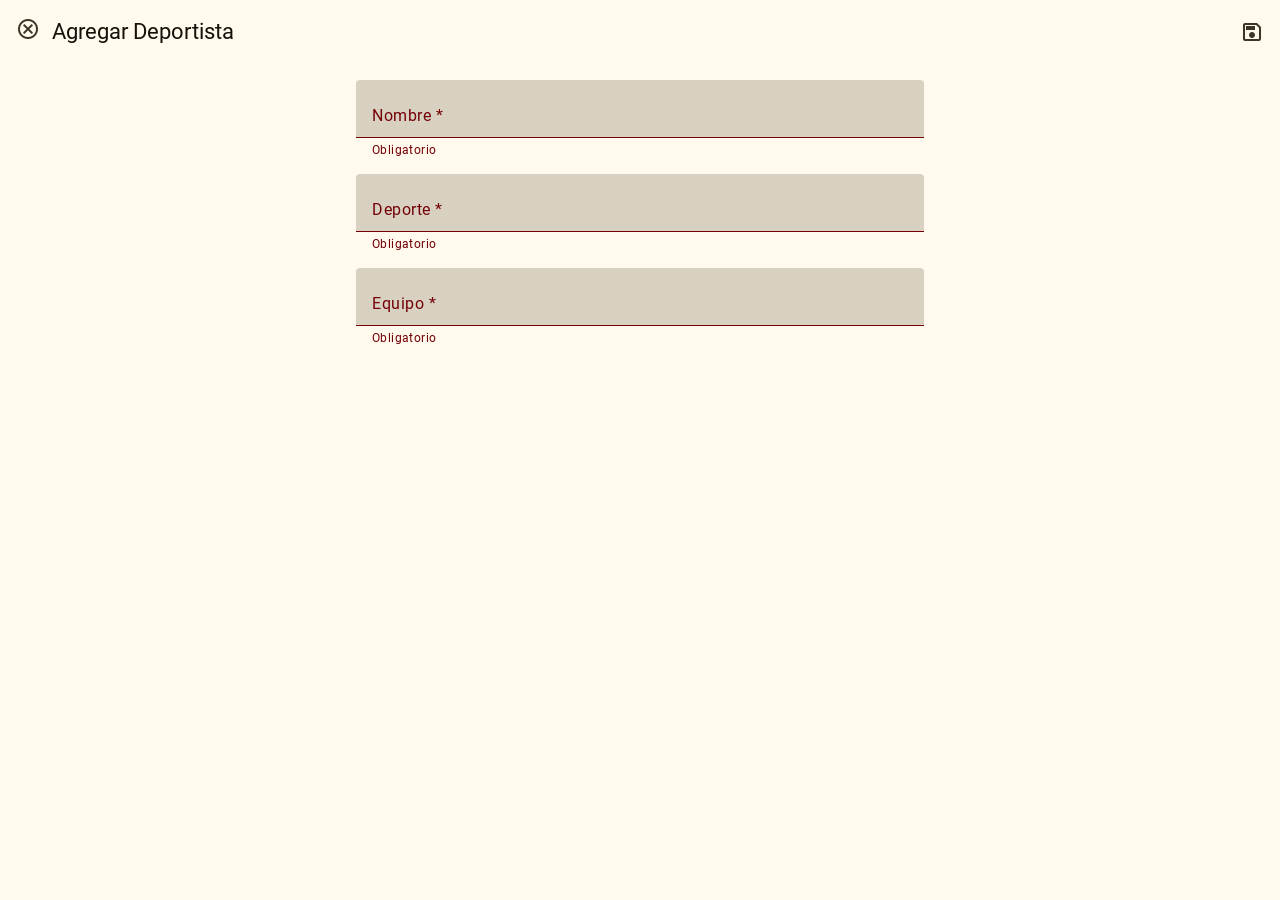
<file: agrega.html>
<!doctype html>
<html lang="es" class="light dark">
  <head>
    <meta charset="UTF-8" />

    <title>Agregar Deportista</title>

    <meta name="description" content="Agregar deportista" />

    <meta name="viewport" content="width=device-width" />
    <meta name="theme-color" content="#fffbfe" />

    <link rel="icon" sizes="32x32" href="favicon.ico" />
    <link rel="manifest" href="site.webmanifest" />

    <script type="module" src="js/lib/registraServiceWorker.js"></script>
    <script type="module" src="js/lib/manejaErrores.js"></script>

    <script src="ungap/custom-elements.js"></script>
    <script type="module" src="js/lib/custom/md-app-bar.js"></script>

    <link rel="stylesheet" href="css/estilos.css" />
    <link rel="stylesheet" href="css/transicion_pestanas.css" />
    <link rel="stylesheet" href="css/md-filled-text-field.css" />
    <link rel="stylesheet" href="css/material-symbols-outlined.css" />
    <link rel="stylesheet" href="css/md-standard-icon-button.css" />
  </head>

  <body>
    <form id="formulario" novalidate>
      <md-app-bar adicional="tab">
        <a
          class="md-standard-icon-button"
          slot="navigation"
          title="Cancelar"
          href="index.html"
        >
          <span class="material-symbols-outlined">cancel</span>
        </a>

        <h1>Agregar Deportista</h1>

        <button
          type="submit"
          class="md-standard-icon-button"
          title="Guardar"
          slot="action"
        >
          <span class="material-symbols-outlined">save</span>
        </button>
      </md-app-bar>

      <section>
        <!-- NOMBRE -->
        <p>
          <label class="md-filled-text-field">
            <input name="nombre" required placeholder="Nombre*" />

            <span>Nombre *</span>

            <small id="supportingNombre">Obligatorio</small>
          </label>
        </p>

        <!-- DEPORTE -->
        <p>
          <label class="md-filled-text-field">
            <input name="deporte" required placeholder="Deporte*" />

            <span>Deporte *</span>

            <small id="supportingDeporte">Obligatorio</small>
          </label>
        </p>

        <!-- EQUIPO -->
        <p>
          <label class="md-filled-text-field">
            <input name="equipo" required placeholder="Equipo*" />

            <span>Equipo *</span>

            <small id="supportingEquipo">Obligatorio</small>
          </label>
        </p>
      </section>
    </form>

    <script type="module">
      import { muestraTextoDeAyuda } from "./js/lib/muestraTextoDeAyuda.js";
      import { deportistaAgrega } from "./js/deportistaAgrega.js";

      formulario.nombre.addEventListener("input", copiaMensajes);
      formulario.deporte.addEventListener("input", copiaMensajes);
      formulario.equipo.addEventListener("input", copiaMensajes);

      formulario.addEventListener("submit", deportistaAgrega);

      function copiaMensajes() {
        muestraTextoDeAyuda(formulario.nombre, supportingNombre, "Obligatorio");
        muestraTextoDeAyuda(
          formulario.deporte,
          supportingDeporte,
          "Obligatorio",
        );
        muestraTextoDeAyuda(formulario.equipo, supportingEquipo, "Obligatorio");
      }
    </script>
  </body>
</html>
</file>
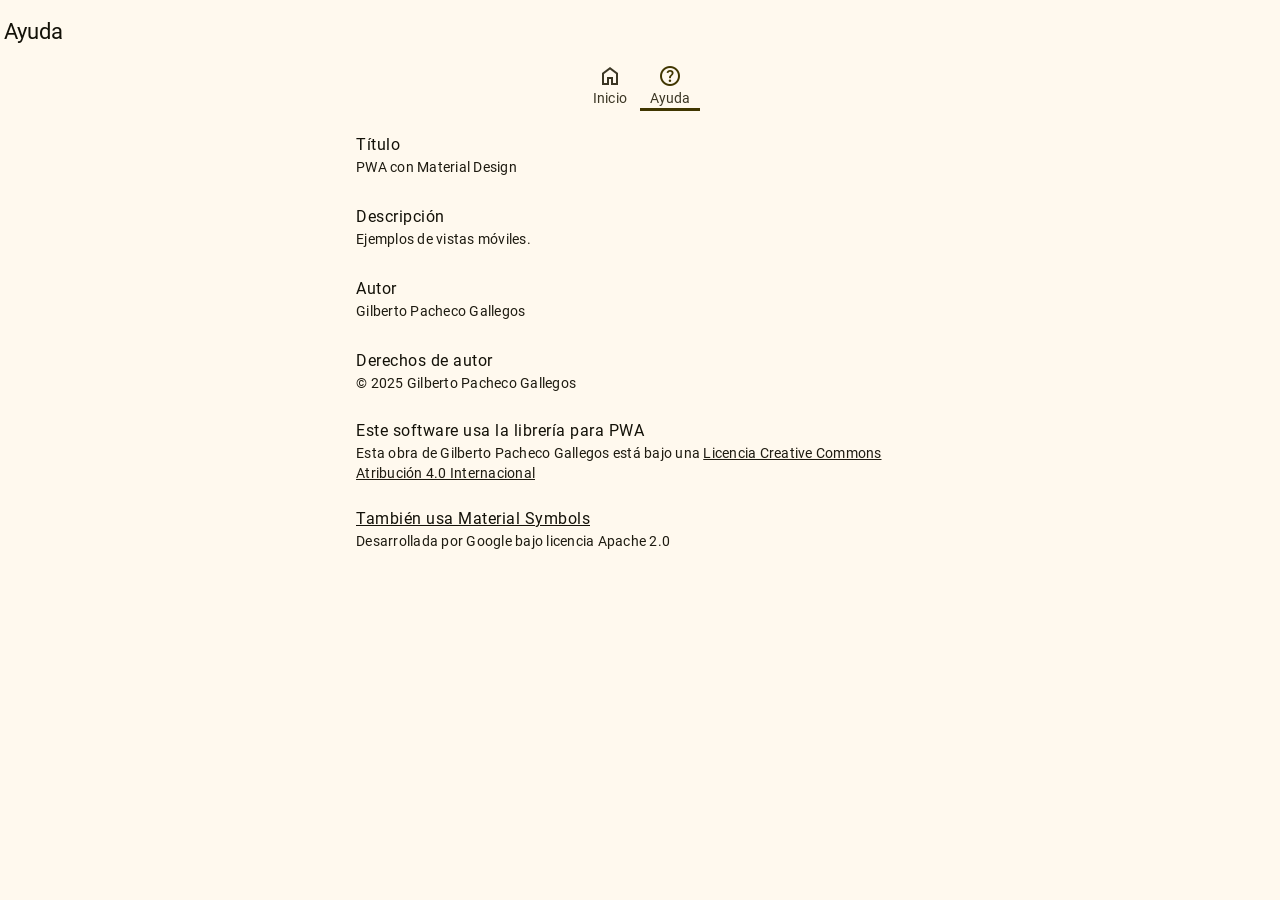
<file: ayuda.html>
<!DOCTYPE html>
<html lang="es" class="light dark">

<head>

 <meta charset="UTF-8">
 <title>Ayuda - PWA con Formulario</title>

 <script type="module" src="js/lib/registraServiceWorker.js"></script>

 <meta name="viewport" content="width=device-width">
 <meta name="theme-color" content="#fffbfe">
 <link rel="icon" sizes="32x32" href="favicon.ico">
 <link rel="manifest" href="site.webmanifest">
 <script src="ungap/custom-elements.js"></script>

 <script type="module" src="js/lib/custom/md-app-bar.js"></script>
 <script type="module" src="js/nav-tab-fixed.js"></script>

 <link rel="stylesheet" href="css/estilos.css">
 <link rel="stylesheet" href="css/transicion_pestanas.css">
 <link rel="stylesheet" href="css/md-headline.css">
 <link rel="stylesheet" href="css/md-tab.css">
 <link rel="stylesheet" href="css/material-symbols-outlined.css">
 <link rel="stylesheet" href="css/md-list.css">

</head>

<body>

 <md-app-bar adicional="tab">

  <h1>Ayuda</h1>

 </md-app-bar>

 <nav-tab-fixed id="tab"></nav-tab-fixed>

 <section>

  <ul class="md-list">
   <li class="md-two-line">
    <span class="headline">
     Título
    </span>
    <span class="supporting">
     PWA con Material Design
    </span>
   </li>
   <li class="md-two-line">
    <span class="headline">
     Descripción
    </span>
    <span class="supporting">
     Ejemplos de vistas móviles.
    </span>
   </li>
   <li class="md-two-line">
    <span class="headline">
     Autor
    </span>
    <span class="supporting">
     Gilberto Pacheco Gallegos
    </span>
   </li>
   <li class="md-two-line">
    <span class="headline">
     Derechos de autor
    </span>
    <span class="supporting">
     &copy; 2025 Gilberto Pacheco Gallegos
    </span>
   </li>
   <li class="md-three-line">
    <span class="headline">
     Este software usa la librería para PWA
    </span>
    <span class="supporting">
     Esta obra de Gilberto Pacheco Gallegos está bajo una
     <a target="_blank" rel="license noreferrer"
       href="http://creativecommons.org/licenses/by/4.0/">
      Licencia Creative Commons Atribución 4.0 Internacional</a></span>
   </li>
   <li>
    <a class="md-three-line" target="_blank" rel=”noreferrer”
      href="https://fonts.google.com/icons">
     <span class="headline">
      También usa Material Symbols
     </span>
     <span class="supporting">
      Desarrollada por Google bajo licencia Apache 2.0
     </span>
    </a>
   </li>
  </ul>

 </section>

 <nav-drw></nav-drw>

</body>

</html>
</file>
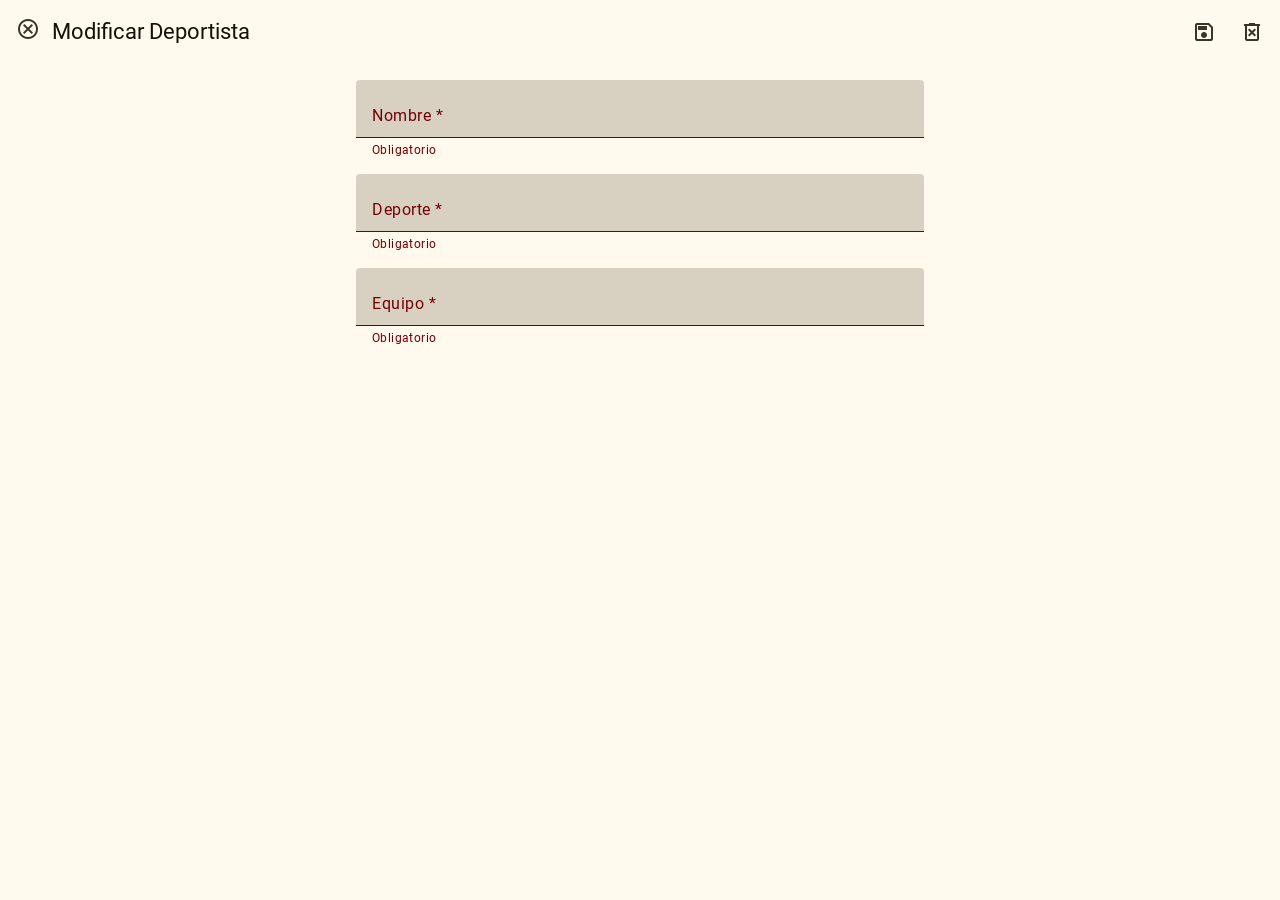
<file: modifica.html>
<!doctype html>
<html lang="es" class="light dark">
  <head>
    <meta charset="UTF-8" />
    <meta name="viewport" content="width=device-width" />

    <title>Modificar Deportista</title>

    <meta name="description" content="Modificar deportista" />

    <!-- PWA -->
    <script type="module" src="js/lib/registraServiceWorker.js"></script>
    <script type="module" src="js/lib/manejaErrores.js"></script>

    <meta name="theme-color" content="#fffbfe" />
    <link rel="icon" sizes="32x32" href="favicon.ico" />
    <link rel="manifest" href="site.webmanifest" />

    <!-- Polyfill -->
    <script src="ungap/custom-elements.js"></script>

    <!-- Componentes -->
    <script type="module" src="js/lib/custom/md-app-bar.js"></script>

    <!-- Estilos -->
    <link rel="stylesheet" href="css/estilos.css" />
    <link rel="stylesheet" href="css/transicion_pestanas.css" />
    <link rel="stylesheet" href="css/md-filled-text-field.css" />
    <link rel="stylesheet" href="css/material-symbols-outlined.css" />
    <link rel="stylesheet" href="css/md-standard-icon-button.css" />
  </head>

  <body>
    <form id="formulario">
      <md-app-bar adicional="tab">
        <a
          class="md-standard-icon-button"
          slot="navigation"
          title="Cancelar"
          href="index.html"
        >
          <span class="material-symbols-outlined">cancel</span>
        </a>

        <h1>Modificar Deportista</h1>

        <button
          type="submit"
          class="md-standard-icon-button"
          title="Guardar"
          slot="action"
        >
          <span class="material-symbols-outlined">save</span>
        </button>

        <button
          id="botonEliminar"
          type="button"
          class="md-standard-icon-button"
          title="Eliminar"
          slot="action"
        >
          <span class="material-symbols-outlined">delete_forever</span>
        </button>
      </md-app-bar>

      <section>
        <!-- NOMBRE -->
        <p>
          <label class="md-filled-text-field">
            <input name="nombre" required placeholder="Nombre*" />

            <span>Nombre *</span>

            <small id="supportingNombre">Obligatorio</small>
          </label>
        </p>

        <!-- DEPORTE -->
        <p>
          <label class="md-filled-text-field">
            <input name="deporte" required placeholder="Deporte*" />

            <span>Deporte *</span>

            <small id="supportingDeporte">Obligatorio</small>
          </label>
        </p>

        <!-- EQUIPO -->
        <p>
          <label class="md-filled-text-field">
            <input name="equipo" required placeholder="Equipo*" />

            <span>Equipo *</span>

            <small id="supportingEquipo">Obligatorio</small>
          </label>
        </p>
      </section>
    </form>

    <script type="module">
      import { validaEntidadObligatoria } from "./js/lib/validaEntidadObligatoria.js";
      import { muestraObjeto } from "./js/lib/muestraObjeto.js";

      import { deportistaBusca } from "./js/deportistaBusca.js";
      import { deportistaElimina } from "./js/deportistaElimina.js";
      import { deportistaModifica } from "./js/deportistaModifica.js";

      const params = new URL(location.href).searchParams;
      const id = params.get("id");

      descargaDatos();

      async function descargaDatos() {
        if (id !== null && id !== "") {
          let modelo = await deportistaBusca(id);

          modelo = validaEntidadObligatoria("Deportista", modelo);

          muestraObjeto(document, {
            nombre: { value: modelo.DEP_NOMBRE },
            deporte: { value: modelo.DEP_DEPORTE },
            equipo: { value: modelo.DEP_EQUIPO },
          });

          formulario.addEventListener("submit", (event) =>
            deportistaModifica(event, id),
          );

          botonEliminar.addEventListener("click", () => deportistaElimina(id));
        }
      }
    </script>
  </body>
</html>
</file>
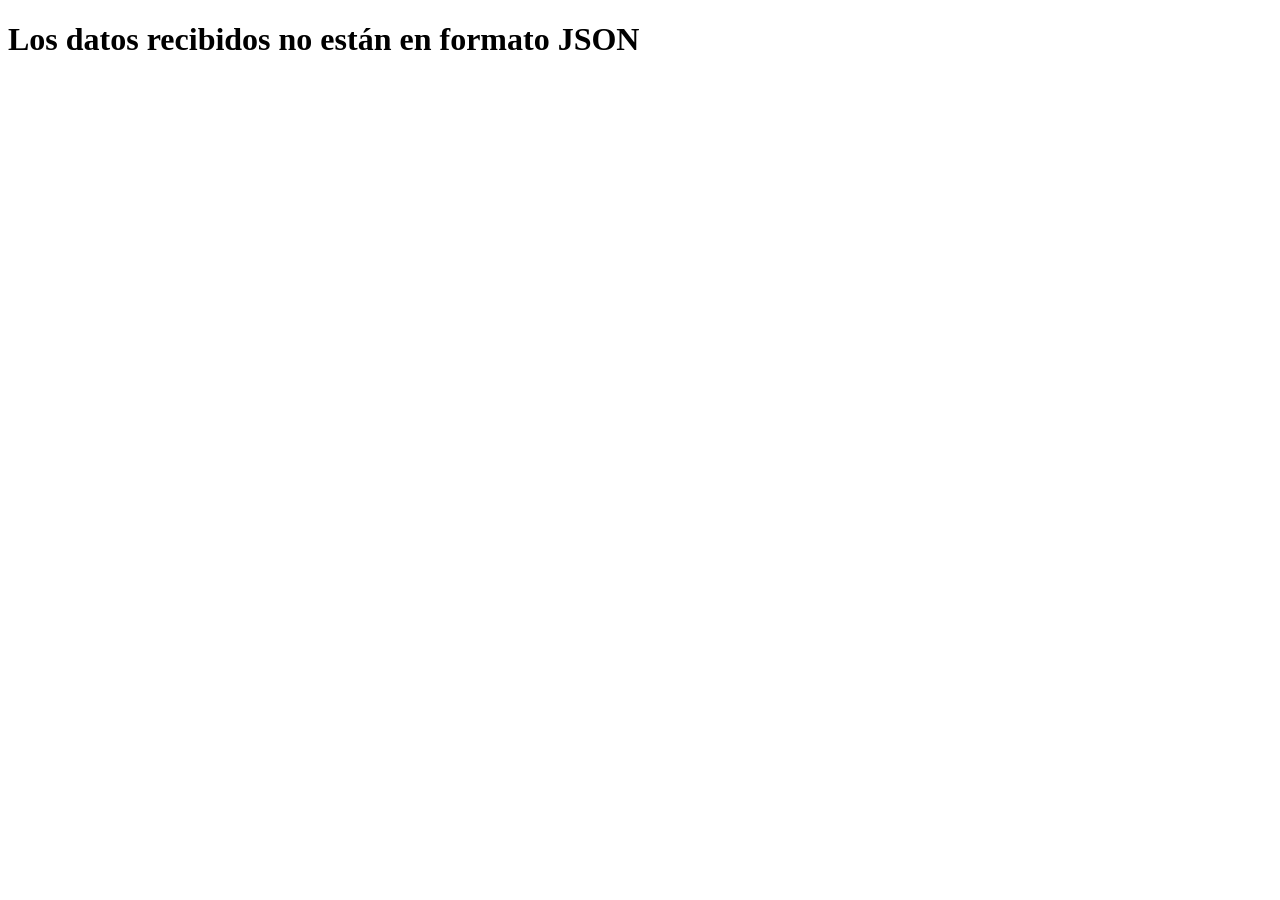
<file: errors/datosnojson.html>
<!DOCTYPE html>
<html lang="es">

<head>

 <meta charset="UTF-8">
 <meta name="viewport" content="width=device-width">

 <title>Los datos recibidos no están en formato JSON</title>

</head>

<body>

 <h1>Los datos recibidos no están en formato JSON</h1>

</body>

</html>
</file>
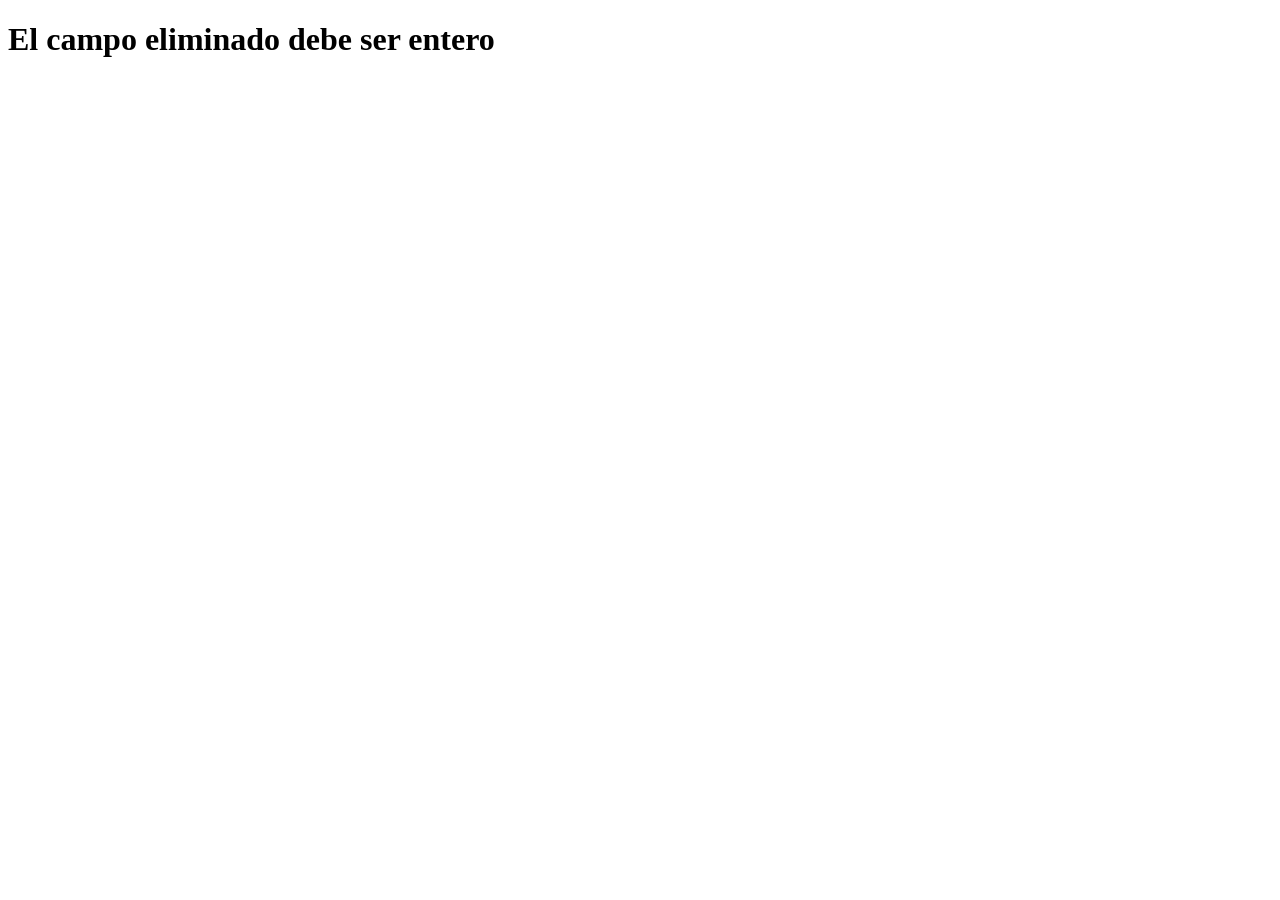
<file: errors/eliminadoincorrecto.html>
<!DOCTYPE html>
<html lang="es">

<head>

 <meta charset="UTF-8">
 <meta name="viewport" content="width=device-width">

 <title>El campo eliminado debe ser entero</title>

<body>

 <h1>El campo eliminado debe ser entero</h1>

</body>

</html>
</file>
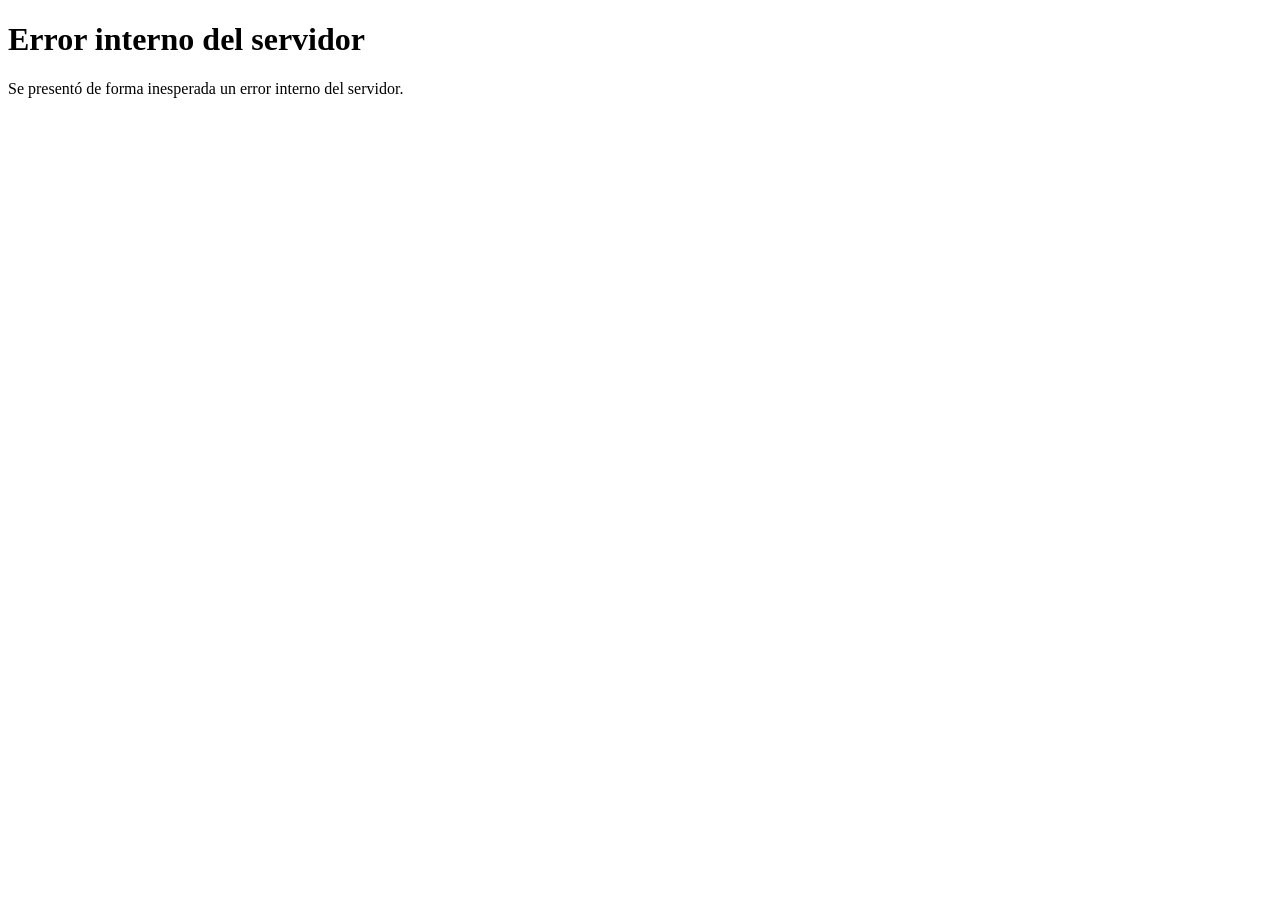
<file: errors/errorinterno.html>
<!DOCTYPE html>
<html lang="es">

<head>

 <meta charset="UTF-8">
 <meta name="viewport" content="width=device-width">

 <title>Error interno del servidor</title>

</head>

<body>

 <h1>Error interno del servidor</h1>

 <p>Se presentó de forma inesperada un error interno del servidor.</p>

</body>

</html>
</file>
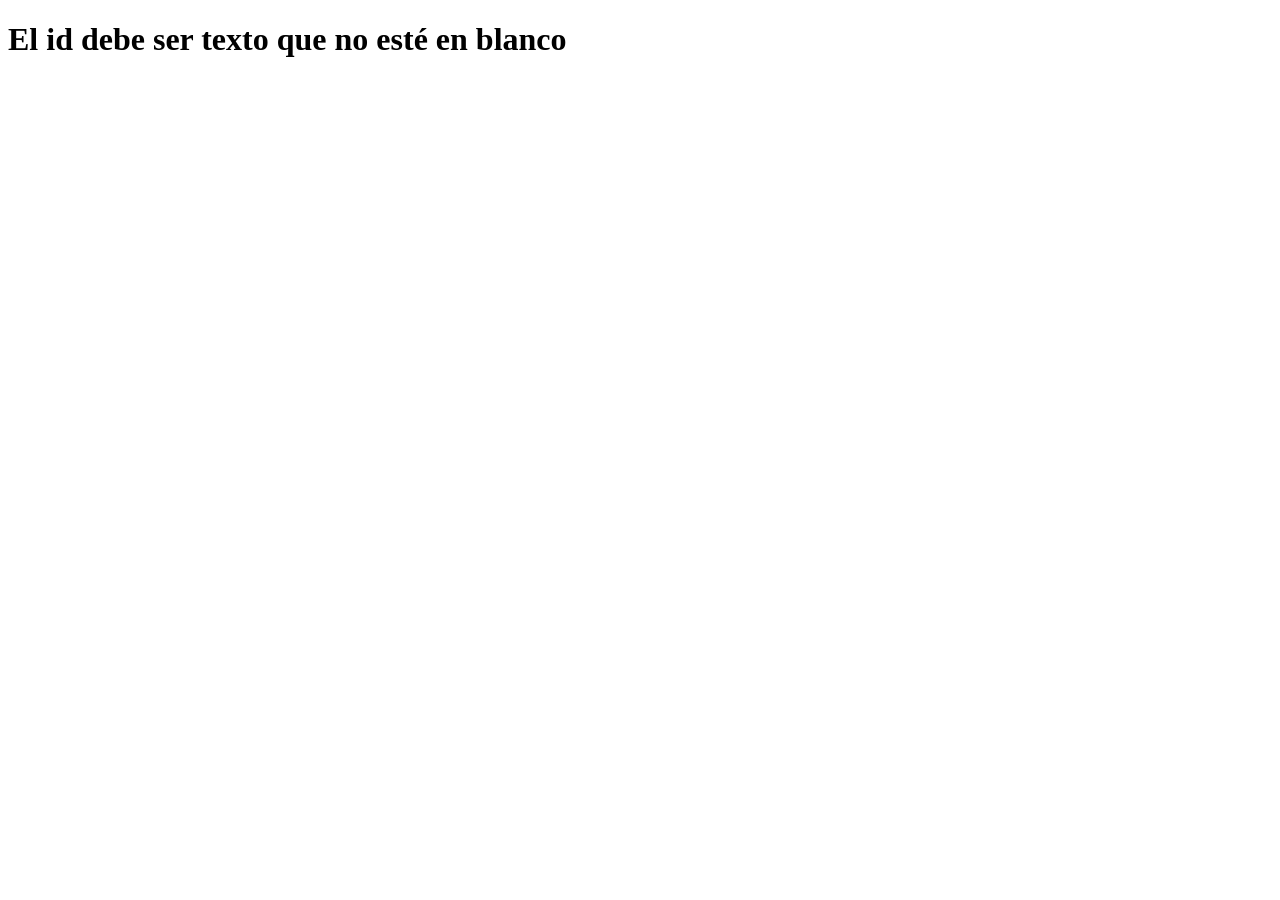
<file: errors/idincorrecto.html>
<!DOCTYPE html>
<html lang="es">

<head>

 <meta charset="UTF-8">
 <meta name="viewport" content="width=device-width">

 <title>El id debe ser texto que no esté en blanco</title>

<body>

 <h1>El id debe ser texto que no esté en blanco</h1>

</body>

</html>
</file>
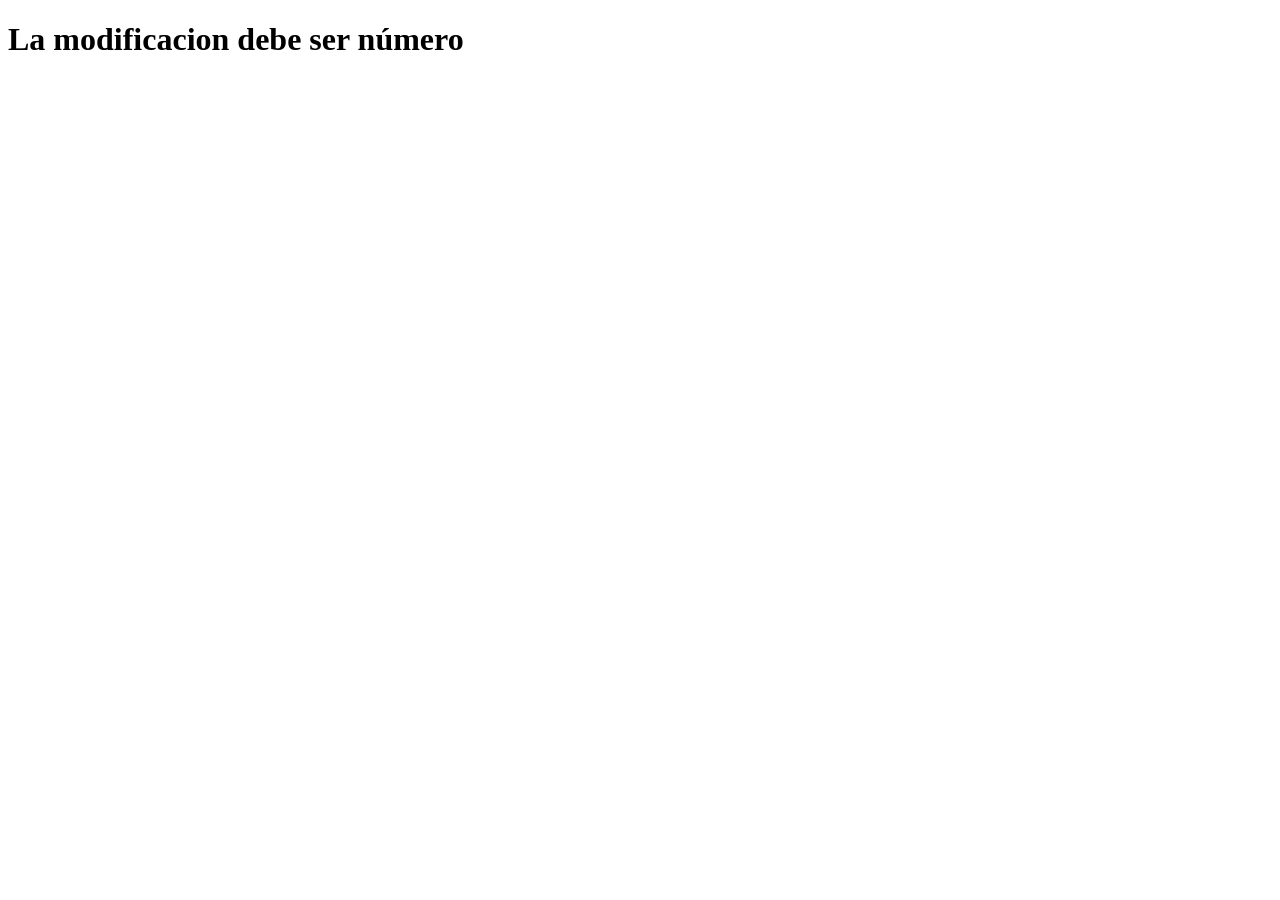
<file: errors/modificacionincorrecta.html>
<!DOCTYPE html>
<html lang="es">

<head>

 <meta charset="UTF-8">
 <meta name="viewport" content="width=device-width">

 <title>La modificacion debe ser número</title>

<body>

 <h1>La modificacion debe ser número</h1>

</body>

</html>
</file>
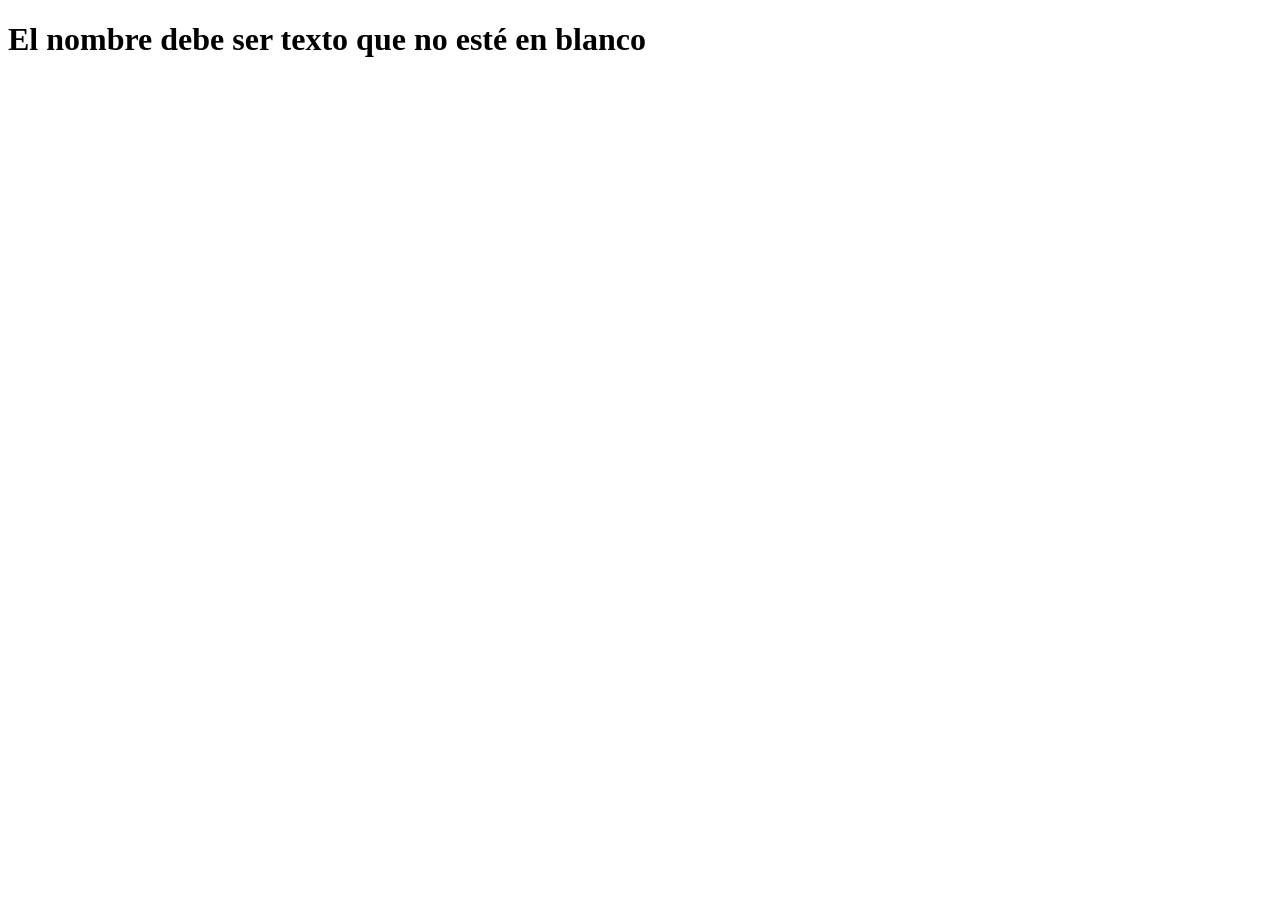
<file: errors/nombreincorrecto.html>
<!DOCTYPE html>
<html lang="es">

<head>

 <meta charset="UTF-8">
 <meta name="viewport" content="width=device-width">

 <title>El nombre debe ser texto que no esté en blanco</title>

<body>

 <h1>El nombre debe ser texto que no esté en blanco</h1>

</body>

</html>
</file>
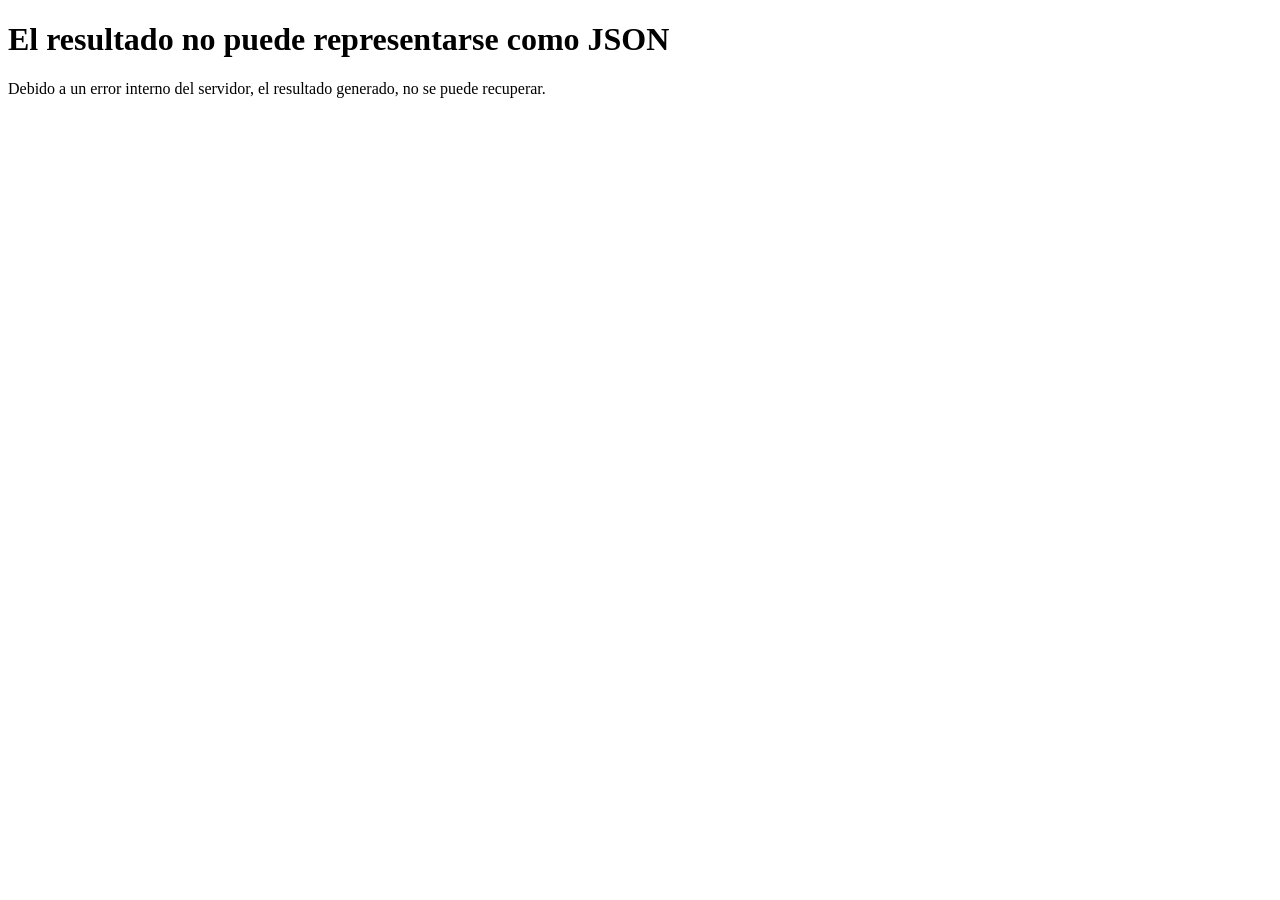
<file: errors/resultadonojson.html>
<!DOCTYPE html>
<html lang="es">

<head>

 <meta charset="UTF-8">
 <meta name="viewport" content="width=device-width">

 <title>El resultado no puede representarse como JSON</title>

</head>

<body>

 <h1>El resultado no puede representarse como JSON</h1>

 <p>
  Debido a un error interno del servidor, el resultado generado, no se puede
  recuperar.
 </p>

</body>

</html>
</file>
<file: css/estilos.css>
/* Definiciones para Material Design 3  */
@import url(baseline.css);
/* Fonts utilizados */
@import url(roboto.css);

html {
 /* Indica los temas del sistema operativo que son soportados. */
 color-scheme: light dark;
 --tabWidth: 3.75rem;
 --anchoNav: 22.5rem;
}

body>section,
form>section {
 max-width: 600px;
 margin-left: auto;
 margin-right: auto;
}

/* Quita un borde rojo que coloca Firefox. */
:-moz-ui-invalid {
 box-shadow: none;
}

body {
 margin: 0;
 font-family: var(--md-sys-typescale-body-large-font);
 font-weight: var(--md-sys-typescale-body-large-weight);
 font-size: var(--md-sys-typescale-body-large-size);
 font-style: var(--md-sys-typescale-body-large-font-style);
 letter-spacing: var(--md-sys-typescale-body-large-tracking);
 line-height: var(--md-sys-typescale-body-large-line-height);
 text-transform: var(--md-sys-typescale-body-large-text-transform);
 text-decoration: var(--md-sys-typescale-body-large-text-decoration);
 color: var(--md-sys-color-on-background);
 background-color: var(--md-sys-color-background);
 /* Las siguientes líneas Evita los cambios de apariencia al cargar estilos y
 + custom elements, que son conocidos como Flash Of Unstyled Content (fouc). */
 opacity: 0;
 animation-name: fouc;
 animation-fill-mode: forwards;
 animation-duration: 1.5s;
}

@keyframes fouc {
 to {
  opacity: 1;
 }
}

html {
 --Font: -apple-system, BlinkMacSystemFont, roboto, sans-serif;
 --colIntIos: white;
 --colIntIosOnBk: #2acc2a;
 --colIntIosOnBkFc: #1bbb1b;
 --colIntIosOffBk: #dbdbdb;
 --colIntIosOffBkFc: #BDBDBD;
 /* Plain typeface */
 --md-ref-typeface-plain: var(--Font);
 /* Brand typeface */
 --md-ref-typeface-brand: var(--Font);
 --md-sys-typescale-label-large-weight-prominent:
  var(--md-ref-typeface-weight-bold);
 --md-box_shadow_level4:
  0 var(--md-sys-elevation-level4) var(--md-sys-elevation-level4) var(--md-sys-color-shadow);
 --md-box_shadow_level3:
  0 var(--md-sys-elevation-level3) var(--md-sys-elevation-level3) var(--md-sys-color-shadow);
 --md-box_shadow_level2:
  0 var(--md-sys-elevation-level2) var(--md-sys-elevation-level2) var(--md-sys-color-shadow);
 --md-box_shadow_level1:
  0 var(--md-sys-elevation-level1) var(--md-sys-elevation-level1) var(--md-sys-color-shadow);
 --md-box_shadow_level0: none;
 --iconSize: 1.5rem;
 --avatarSize: 2.5rem;
 --imageSize: 3.5rem;
 --videoWidth: 7.125rem;
 --videoHeight: 4rem;
 --scroll-headline-duracion: 2s;
 --md-sys-state-focus-indicator-outer-offset: 0.125rem;
 --md-sys-state-focus-indicator-thickness: 0.1875rem;
 /* Pressed state layer opacity */
 --state-pressed-transparency-percentage: 84%;
 /* Focus state layer opacity */
 --state-focus-transparency-percentage: 88%;
 /* Hover state layer opacity */
 --state-hover-transparency-percentage: 92%;
}

p {
 margin: 1rem;
}

a {
 color: var(--md-sys-color-on-background);
}

@media (prefers-color-scheme: light) {
 html {
  --md-riple-color: #00000020;
 }
}

@media (prefers-color-scheme: dark) {
 html {
  --md-riple-color: #ffffff40;
 }
}

@keyframes md-ripple {

 from {
  background-size: 100%;
 }

 to {
  background-size: 15000%;
 }

}

@keyframes salePorLaIzquierda {
 to {
  translate: -100vw 0;
 }
}

@keyframes entraPorLaDerecha {
 from {
  translate: 100vw 0;
 }
}
</file>
<file: css/transicion_pestanas.css>
@view-transition {
 navigation: auto;
}

#headline {
 view-transition-name: encabezado;
}

main {
 view-transition-name: contenido;
}

::view-transition-group(encabezado) {
 animation-duration: var(--md-sys-motion-duration-1000);
}

::view-transition-group(contenido) {
 animation-duration: var(--md-sys-motion-duration-1000);
}

html::view-transition-old(encabezado) {
 animation-name: salePorLaIzquierda;
}

html::view-transition-new(encabezado) {
 animation-name: entraPorLaDerecha;
}

html::view-transition-old(contenido) {
 animation-name: salePorLaIzquierda;
}

html::view-transition-new(contenido) {
 animation-duration: var(--md-sys-motion-duration-700);
 animation-name: entraPorLaDerecha;
}
</file>
<file: css/md-filled-text-field.css>
.md-filled-text-field {
 position: relative;
 overflow: hidden;
 display: flex;
 flex-direction: column;
 align-items: stretch;
 padding-top: calc(0.5rem + var(--md-sys-typescale-body-small-line-height));
 border-top-left-radius: var(--md-sys-shape-corner-extra-small-top-top-left);
 border-top-right-radius: var(--md-sys-shape-corner-extra-small-top-top-right);
 overflow: hidden;
}

/* container */
.md-filled-text-field::before {
 content: "";
 position: absolute;
 z-index: -2;
 top: 0;
 right: 0;
 left: 0;
 bottom: 0;
 background-color: var(--md-sys-color-surface-container-highest);
}

/* state layer */
.md-filled-text-field::after {
 content: "";
 position: absolute;
 z-index: -1;
 top: 0;
 right: 0;
 left: 0;
 bottom: 0;
 background-color: transparent;
}

.md-filled-text-field span,
.md-filled-text-field label {
 position: absolute;
 top: 0.5rem;
 left: 1rem;
 right: 1rem;
 display: block;
 transform: translateY(1rem);
 transition-property: transform;
 transition-duration: var(--md-sys-motion-duration-300);
 white-space: nowrap;
 text-overflow: ellipsis;
 overflow: hidden;
 color: var(--md-sys-color-on-surface-variant);
 font-family: var(--md-sys-typescale-body-large-font);
 font-weight: var(--md-sys-typescale-body-large-weight);
 font-size: var(--md-sys-typescale-body-large-size);
 font-style: var(--md-sys-typescale-body-large-font-style);
 letter-spacing: var(--md-sys-typescale-body-large-tracking);
 line-height: var(--md-sys-typescale-body-large-line-height);
 text-transform: var(--md-sys-typescale-body-large-text-transform);
 text-decoration: var(--md-sys-typescale-body-large-text-decoration);
}

.md-filled-text-field :not(:placeholder-shown)+span,
.md-filled-text-field :not(:placeholder-shown)+label,
.md-filled-text-field .populated+span,
.md-filled-text-field .populated+label,
.md-filled-text-field:focus-within span,
.md-filled-text-field:focus-within label,
.md-filled-text-field.float span,
.md-filled-text-field.float label {
 transform: translateY(0);
 font-family: var(--md-sys-typescale-body-small-font);
 font-weight: var(--md-sys-typescale-body-small-weight);
 font-size: var(--md-sys-typescale-body-small-size);
 font-style: var(--md-sys-typescale-body-small-font-style);
 letter-spacing: var(--md-sys-typescale-body-small-tracking);
 line-height: var(--md-sys-typescale-body-small-line-height);
 text-transform: var(--md-sys-typescale-body-small-text-transform);
 text-decoration: var(--md-sys-typescale-body-small-text-decoration);
}

.md-filled-text-field :not(label, span, small) {
 position: relative;
 caret-color: var(--md-sys-color-primary);
 min-height: 2rem;
 box-sizing: border-box;
 padding-left: 1rem;
 padding-bottom: 0.5rem;
 padding-right: 1rem;
 border: none;
 resize: none;
 color: var(--md-sys-color-on-surface);
 font-family: var(--md-sys-typescale-body-large-font);
 font-weight: var(--md-sys-typescale-body-large-weight);
 font-size: var(--md-sys-typescale-body-large-size);
 font-style: var(--md-sys-typescale-body-large-font-style);
 letter-spacing: var(--md-sys-typescale-body-large-tracking);
 line-height: var(--md-sys-typescale-body-large-line-height);
 text-transform: var(--md-sys-typescale-body-large-text-transform);
 text-decoration: var(--md-sys-typescale-body-large-text-decoration);
 background-color: transparent;
 outline: none;
 border-bottom-width: 0.0625rem;
 border-bottom-style: solid;
 border-bottom-color: var(--md-sys-color-on-surface-variant);
}

.md-filled-text-field ::placeholder {
 color: transparent;
}

.md-filled-text-field small {
 display: block;
 color: var(--md-sys-color-on-surface-variant);
 background-color: var(--md-sys-color-background);
 font-family: var(--md-sys-typescale-body-small-font);
 font-weight: var(--md-sys-typescale-body-small-weight);
 font-size: var(--md-sys-typescale-body-small-size);
 font-style: var(--md-sys-typescale-body-small-font-style);
 letter-spacing: var(--md-sys-typescale-body-small-tracking);
 line-height: var(--md-sys-typescale-body-small-line-height);
 text-transform: var(--md-sys-typescale-body-small-text-transform);
 text-decoration: var(--md-sys-typescale-body-small-text-decoration);
 padding: 0.25rem 1rem 0 1rem;
 white-space: nowrap;
 text-overflow: ellipsis;
 overflow: hidden;
}

.md-filled-text-field:hover span,
.md-filled-text-field:hover label {
 color: var(--md-sys-color-on-surface-variant);
}

.md-filled-text-field:hover :not(label, span, small) {
 padding-bottom: 0.5rem;
 border-bottom-width: 0.0625rem;
 border-bottom-color: var(--md-sys-color-on-surface);
}

.md-filled-text-field:hover::after {
 background-color: var(--md-sys-color-on-surface);
 opacity: var(--md-sys-state-hover-state-layer-opacity);
}

.md-filled-text-field:hover small {
 color: var(--md-sys-color-on-surface-variant);
}

.md-filled-text-field:focus-within span,
.md-filled-text-field:focus-within label {
 color: var(--md-sys-color-primary);
}

.md-filled-text-field :focus {
 color: var(--md-sys-color-on-surface);
 outline: none;
 padding-bottom: 0.4375rem;
 border-bottom-width: 0.125rem;
 border-bottom-color: var(--md-sys-color-primary);
}

.md-filled-text-field:hover :focus {
 padding-bottom: 0.4375rem;
 border-bottom-width: 0.125rem;
}

.md-filled-text-field:focus-within small {
 color: var(--md-sys-color-on-surface-variant);
}

.md-filled-text-field :invalid {
 color: var(--md-sys-color-on-surface);
 border-bottom-color: var(--md-sys-color-error);
}

.md-filled-text-field :invalid+span,
.md-filled-text-field :invalid+label {
 color: var(--md-sys-color-error);
}

.md-filled-text-field :invalid~small,
.md-filled-text-field:hover :invalid~small,
.md-filled-text-field:focus-within .input-text:invalid~small {
 color: var(--md-sys-color-error);
}

.md-filled-text-field :invalid:focus {
 caret-color: var(--md-sys-color-error);
 border-bottom-color: var(--md-sys-color-error);
}

.md-filled-text-field:hover :invalid {
 color: var(--md-sys-color-on-surface);
 border-bottom-color: var(--md-sys-color-error);
}
</file>
<file: css/material-symbols-outlined.css>
@font-face {
 font-family: 'Material Symbols Outlined';
 font-style: normal;
 src:
  url(../fonts/MaterialSymbolsOutlined[FILL\,GRAD\,opsz\,wght].woff2) format('woff2'),
  url(../fonts/MaterialSymbolsOutlined[FILL\,GRAD\,opsz\,wght].ttf) format('truetype');
}

.material-symbols-outlined {
 font-family: 'Material Symbols Outlined';
 font-weight: normal;
 font-style: normal;
 font-size: 1.5rem;
 width: 1.5rem;
 height: 1.5rem;
 /* Preferred icon size */
 display: inline-block;
 line-height: 1;
 text-transform: none;
 letter-spacing: normal;
 word-wrap: normal;
 white-space: nowrap;
 direction: ltr;
}
</file>
<file: css/md-standard-icon-button.css>
.md-standard-icon-button {
 position: relative;
 display: inline-block;
 border: none;
 padding: 0.25rem;
 background-color: transparent;
 text-decoration: none;
 border-radius: 50%;
 overflow: hidden;
}

.md-standard-icon-button[hidden] {
 display: none;
}

/* state layer */
.md-standard-icon-button::after {
 content: "";
 position: absolute;
 top: 0.25rem;
 right: 0.25rem;
 left: 0.25rem;
 bottom: 0.25rem;
 border-radius: 50%;
}

.md-standard-icon-button span {
 position: relative;
 padding: 0.5rem;
 color: var(--md-sys-color-on-surface-variant);
 font-size: 1.5rem;
 width: 1.5rem;
 height: 1.5rem;
}

.md-standard-icon-button.avatar span {
 padding: 0.3125rem;
 font-size: 1.875rem;
 width: 1.875rem;
 height: 1.875rem;
}

.md-standard-icon-button:hover::after {
 background-color: var(--md-sys-color-on-surface-variant);
 opacity: var(--md-sys-state-hover-state-layer-opacity);
}

.md-standard-icon-button:hover span {
 color: var(--md-sys-color-on-surface-variant);
}

.md-standard-icon-button:focus {
 outline: none;
}

.md-standard-icon-button:focus::after {
 background-color: var(--md-sys-color-on-surface-variant);
 opacity: var(--md-sys-state-focus-state-layer-opacity);
}

.md-standard-icon-button:focus span {
 color: var(--md-sys-color-on-surface-variant);
}

.md-standard-icon-button:active {
 background-position: center;
 background-image:
  radial-gradient(circle, var(--md-riple-color) 1%, transparent 1%);
 background-size: 100%;
 animation-name: md-ripple;
 animation-duration: var(--md-sys-motion-duration-500);
}

.md-standard-icon-button:active::after {
 background-color: var(--md-sys-color-on-surface-variant);
 opacity: var(--md-sys-state-pressed-state-layer-opacity);
}

.md-standard-icon-button:active span {
 -color: var(--md-sys-color-on-surface-variant);
}

.md-standard-icon-button:disabled::after {
 background-color: transparent !important;
 opacity: 1;
}

.md-standard-icon-button:disabled span {
 color: var(--md-sys-color-on-surface) !important;
 opacity: 0.38;
}

.md-standard-icon-button:disabled:active {
 background-image: none;
 animation-name: none;
 animation-duration: unset;
}
</file>
<file: css/md-headline.css>
.md-headline {
 box-sizing: border-box;
 margin: 0;
 color: var(--md-sys-color-on-surface);
 background-color: var(--md-sys-color-surface);
 transition-property: color;
 transition-duration: var(--md-sys-motion-duration-1000);
 transition-timing-function: ease-in;
}

.md-headline.scroll-adicional {
 color: var(--md-sys-color-surface-container-low);
 background-color: var(--md-sys-color-surface-container-low);
}

.md-headline.scroll {
 color: var(--md-sys-color-surface);
}

.md-headline.headline-small {
 padding: 0 1rem 1.5rem 1rem;
}

.md-headline.headline-medium {
 padding: 0 1rem 1.75rem 1rem;
}

md-app-bar.centered~.md-headline {
 text-align: center;
}

md-app-bar[headline] h1 {
 opacity: 0;
 transition-property: opacity;
 transition-duration: var(--md-sys-motion-duration-1000);
}

md-app-bar[headline].scroll h1 {
 opacity: 1;
 transition-timing-function: ease-in;
}
</file>
<file: css/md-tab.css>
.md-tab {
 display: flex;
 background-color: transparent;
 align-items: stretch;
 flex-wrap: nowrap;
 overflow-x: auto;
 position: sticky;
 z-index: 1;
}

.md-tab.fixed {
 justify-content: center;
}

.md-tab.scrollable {
 padding-left: 2rem;
 gap: 1rem;
}

.md-tab.scroll {
 background-color: var(--md-sys-color-surface-container-low);
}

.md-tab a {
 position: relative;
 display: flex;
 flex-direction: column;
 justify-content: start;
 align-items: center;
 color: var(--md-sys-color-on-surface-variant);
 font-family: var(--md-sys-typescale-title-small-font);
 font-weight: var(--md-sys-typescale-title-small-weight);
 font-size: var(--md-sys-typescale-title-small-size);
 font-style: var(--md-sys-typescale-title-small-font-style);
 letter-spacing: var(--md-sys-typescale-title-small-tracking);
 line-height: var(--md-sys-typescale-title-small-line-height);
 text-transform: var(--md-sys-typescale-title-small-text-transform);
 text-decoration: var(--md-sys-typescale-title-small-text-decoration);
 text-align: center;
 box-sizing: border-box;
 border-bottom: 0.1875rem solid var(--md-sys-color-surface);
}

.md-tab.fixed a {
 flex: 0 0 var(--tabWidth);
}

.md-tab.scrollable a {
 flex: 0 0 auto;
}

.md-tab a.active {
 border-bottom-color: var(--md-sys-color-primary);
}

/* state layer */
.md-tab a::after {
 content: "";
 position: absolute;
 z-index: -1;
 top: 0;
 right: 0;
 left: 0;
 bottom: 0;
 background-color: transparent;
}

.md-tab span {
 font-size: var(--iconSize);
 height: var(--iconSize);
 width: var(--iconSize);
 color: var(--md-sys-color-on-surface-variant);
}

.md-tab .active span {
 color: var(--md-sys-color-primary);
}

.md-tab a:hover {
 color: var(--md-sys-color-on-surface);
}

/* state layer */
.md-tab a:hover::after {
 background-color: var(--md-sys-color-on-surface);
 opacity: var(--md-sys-state-hover-state-layer-opacity);
}

.md-tab a.active:hover {
 color: var(--md-sys-color-primary);
}

/* state layer */
.md-tab a.active:hover::after {
 background-color: var(--md-sys-color-primary);
 opacity: var(--md-sys-state-hover-state-layer-opacity);
}

.md-tab a:hover span {
 color: var(--md-sys-color-on-surface);
}

.md-tab a.active:hover span {
 color: var(--md-sys-color-primary);
}

.md-tab a:focus {
 outline: none;
}

/* state layer */
.md-tab a:focus::after {
 background-color: var(--md-sys-color-on-surface);
 opacity: var(--md-sys-state-focus-state-layer-opacity);
}

/* state layer */
.md-tab a.active:focus::after {
 background-color: var(--md-sys-color-primary);
 opacity: var(--md-sys-state-hover-state-layer-opacity);
}

.md-tab a:active {
 background-position: center;
 background-image:
   radial-gradient(circle, var(--md-riple-color) 1%, transparent 1%);
 background-size: 100%;
 animation-name: md-ripple;
 animation-duration: var(--md-sys-motion-duration-500);
}

/* state layer */
.md-tab a:active::after {
 background-color: var(--md-sys-color-on-surface);
 opacity: var(--md-sys-state-pressed-state-layer-opacity);
}

/* state layer */
.md-tab a.active:active::after {
 background-color: var(--md-sys-color-primary);
 opacity: var(--md-sys-state-pressed-state-layer-opacity);
}
</file>
<file: css/md-list.css>
.md-list {
 margin: 0.5rem 0;
 padding: 0;
 list-style-type: none;
}

.md-list .md-one-line,
.md-list .md-two-line,
.md-list .md-three-line {
 position: relative;
 display: flex;
 box-sizing: border-box;
}

/* container */
.md-list .md-one-line::before,
.md-list .md-two-line::before,
.md-list .md-three-line::before {
 content: "";
 position: absolute;
 z-index: -2;
 top: 0;
 right: 0;
 left: 0;
 bottom: 0;
 background-color: var(--md-sys-color-surface);
}

/* state layer */
.md-list .md-one-line::after,
.md-list .md-two-line::after,
.md-list .md-three-line::after {
 content: "";
 position: absolute;
 z-index: -1;
 top: 0;
 right: 0;
 left: 0;
 bottom: 0;
 background-color: transparent;
}

.md-list .md-one-line {
 align-items: center;
 gap: 1rem;
 min-height: 3.5rem;
 padding: 0.5rem 1.5rem 0.5rem 1rem;
}

.md-list .md-one-line.video,
.md-list .md-two-line.video {
 padding: 0.75rem 1.5rem 0.75rem 0;
}

.md-list .md-two-line,
.md-list .md-three-line {
 flex-flow: column;
}

.md-list .md-two-line {
 justify-content: center;
 min-height: 4.5rem;
 padding: 0.5rem 1.5rem 0.5rem 1rem;
}

.md-list .md-two-line.icon,
.md-list .md-two-line.avatar,
.md-list .md-two-line.image,
.md-list .md-two-line.video,
.md-list .md-three-line.icon,
.md-list .md-three-line.avatar,
.md-list .md-three-line.image,
.md-list .md-three-line.video {
 display: grid;
 column-gap: 1rem;
 row-gap: 0;
 grid-template-areas:
  "img headline"
  "img supporting";
}

.md-list .md-two-line.icon,
.md-list .md-two-line.avatar,
.md-list .md-two-line.image,
.md-list .md-two-line.video {
 align-content: center;
 grid-template-rows: 1fr 1fr;
}

.md-list .md-two-line.icon,
.md-list .md-three-line.icon {
 grid-template-columns: var(--iconSize) 1fr;
}

.md-list .md-two-line.avatar,
.md-list .md-three-line.avatar {
 grid-template-columns: var(--avatarSize) 1fr;
}

.md-list .md-two-line.image,
.md-list .md-three-line.image {
 grid-template-columns: var(--imageSize) 1fr;
}

.md-list .md-two-line.video,
.md-list .md-three-line.video {
 grid-template-columns: var(--videoWidth) 1fr;
}

.md-list .md-three-line {
 align-content: flex-start;
 min-height: 5.5rem;
 padding: 0.75rem 1.5rem 0.75rem 1rem;
}

.md-list .md-three-line.video {
 padding: 0.75rem 1.5rem 0.75rem 0;
}

.md-list .md-three-line.icon,
.md-list .md-three-line.avatar,
.md-list .md-three-line.image,
.md-list .md-three-line.video {
 align-content: start;
 grid-template-rows: var(--md-sys-typescale-label-large-line-height) 1fr;
}

/* state layer */
.md-list .md-one-line:hover::after,
.md-list .md-two-line:hover::after,
.md-list .md-three-line:hover::after {
 background-color: var(--md-sys-color-on-surface);
 opacity: var(--md-sys-state-hover-state-layer-opacity);
}

/* state layer */
.md-list a.md-one-line:focus::after,
.md-list a.md-two-line:focus::after,
.md-list a.md-three-line:focus::after,
.md-list a.md-one-line:focus-visible::after,
.md-list a.md-two-line:focus-visible::after,
.md-list a.md-three-line:focus-visible::after {
 background-color: var(--md-sys-color-on-surface);
 opacity: var(--md-sys-state-focus-state-layer-opacity);
}

.md-list a:focus,
.md-list a:focus-visible {
 outline: none;
}

.md-list a:active {
 background-position: center;
 background-image:
  radial-gradient(circle, var(--md-riple-color) 1%, transparent 1%);
 background-size: 100%;
 animation-name: md-ripple;
 animation-duration: var(--md-sys-motion-duration-500);
 box-shadow: var(--md-box_shadow_level0) !important;
}

/* state layer */
.md-list a.md-one-line:active::after,
.md-list a.md-two-line:active::after,
.md-list a.md-three-line:active::after {
 background-color: var(--md-sys-color-on-surface);
 opacity: var(--md-sys-state-pressed-state-layer-opacity);
}

.md-list a.md-two-line,
.md-list a.md-three-line {
 text-decoration: none;
}

.md-list a.md-two-line .headline,
.md-list a.md-three-line .headline {
 text-decoration: underline;
}

.md-list .headline {
 grid-area: headline;
 display: block;
 box-sizing: border-box;
 color: var(--md-sys-color-on-surface);
 font-family: var(--md-sys-typescale-body-large-font);
 font-weight: var(--md-sys-typescale-body-large-weight);
 font-size: var(--md-sys-typescale-body-large-size);
 font-style: var(--md-sys-typescale-body-large-font-style);
 letter-spacing: var(--md-sys-typescale-body-large-tracking);
 line-height: var(--md-sys-typescale-body-large-line-height);
 text-transform: var(--md-sys-typescale-body-large-text-transform);
 text-decoration: var(--md-sys-typescale-body-large-text-decoration);
 max-height: var(--md-sys-typescale-body-large-line-height);
 white-space: nowrap;
 text-overflow: ellipsis;
 overflow: hidden;
}

.md-list .md-two-line.icon .headline,
.md-list .md-two-line.avatar .headline,
.md-list .md-two-line.image .headline,
.md-list .md-two-line.video .headline,
.md-list .md-three-line.icon .headline,
.md-list .md-three-line.avatar .headline,
.md-list .md-three-line.image .headline,
.md-list .md-three-line.video .headline {
 align-self: end;
}

.md-list .supporting {
 grid-area: supporting;
 display: -webkit-box;
 -webkit-box-orient: vertical;
 overflow: hidden;
 box-sizing: border-box;
 align-self: start;
 font-family: var(--md-sys-typescale-body-medium-font);
 font-weight: var(--md-sys-typescale-body-medium-weight);
 font-size: var(--md-sys-typescale-body-medium-size);
 font-style: var(--md-sys-typescale-body-medium-font-style);
 letter-spacing: var(--md-sys-typescale-body-medium-tracking);
 line-height: var(--md-sys-typescale-body-medium-line-height);
 text-transform: var(--md-sys-typescale-body-medium-text-transform);
 text-decoration: var(--md-sys-typescale-body-medium-text-decoration);
}

.md-list .md-two-line .supporting {
 max-height: var(--md-sys-typescale-body-medium-line-height);
 line-clamp: 1;
 -webkit-line-clamp: 1;
}

.md-list .md-three-line .supporting {
 max-height: calc(2 * var(--md-sys-typescale-body-medium-line-height));
 line-clamp: 2;
 -webkit-line-clamp: 2;
}

.md-list .avatar img,
.md-list .avatar label,
.md-list .avatar .material-symbols-outlined:first-child {
 flex-shrink: 0;
 background-color: var(--md-sys-color-primary-container);
 color: var(--md-sys-color-on-primary-container);
 border-radius: 50%;
 width: var(--avatarSize);
 height: var(--avatarSize);
}

.md-list .avatar label {
 display: inline-block;
 font-family: var(--md-sys-typescale-title-medium-font);
 font-weight: var(--md-sys-typescale-title-medium-weight);
 font-size: var(--md-sys-typescale-title-medium-size);
 font-style: var(--md-sys-typescale-title-medium-font-style);
 letter-spacing: var(--md-sys-typescale-title-medium-tracking);
 line-height: var(--md-sys-typescale-title-medium-line-height);
 text-transform: var(--md-sys-typescale-title-medium-text-transform);
 text-decoration: var(--md-sys-typescale-title-medium-text-decoration);
 overflow: hidden;
}

.md-list .avatar .material-symbols-outlined:first-child {
 font-size: var(--avatarSize);
}

.md-list .avatar.md-two-line img,
.md-list .avatar.md-two-line label,
.md-list .avatar.md-two-line .material-symbols-outlined:first-child {
 grid-area: img;
 align-self: center;
}

.md-list .avatar.md-three-line img,
.md-list .avatar.md-three-line label,
.md-list .avatar.md-three-line .material-symbols-outlined:first-child {
 grid-area: img;
 align-self: start;
}

.md-list .icon img,
.md-list .icon .material-symbols-outlined:first-child {
 flex-shrink: 0;
 color: var(--md-sys-color-on-surface-variant);
 width: var(--iconSize);
 height: var(--iconSize);
}

.md-list .icon .material-symbols-outlined:first-child {
 font-size: var(--iconSize);
}

.md-list .icon.md-two-line img,
.md-list .icon.md-two-line .material-symbols-outlined:first-child {
 grid-area: img;
 align-self: center;
}

.md-list .icon.md-three-line img,
.md-list .icon.md-three-line .material-symbols-outlined:first-child {
 grid-area: img;
 align-self: start;
}

.md-list .video img {
 flex-shrink: 0;
 color: var(--md-sys-color-on-surface-variant);
 width: var(--videoWidth);
 height: var(--videoHeight);
}

.md-list .video.md-two-line img {
 grid-area: img;
 align-self: center;
}

.md-list .video.md-three-line img {
 grid-area: img;
 align-self: start;
}

.md-list .image img,
.md-list .image .material-symbols-outlined:first-child {
 flex-shrink: 0;
 color: var(--md-sys-color-on-surface-variant);
 width: var(--imageSize);
 height: var(--imageSize);
}

.md-list .image .material-symbols-outlined:first-child {
 font-size: var(--imageSize);
}

.md-list .image.md-two-line img,
.md-list .image.md-two-line .material-symbols-outlined:first-child {
 grid-area: img;
 align-self: center;
}

.md-list .image.md-three-line img,
.md-list .image.md-three-line .material-symbols-outlined:first-child {
 grid-area: img;
 align-self: start;
}
</file>
